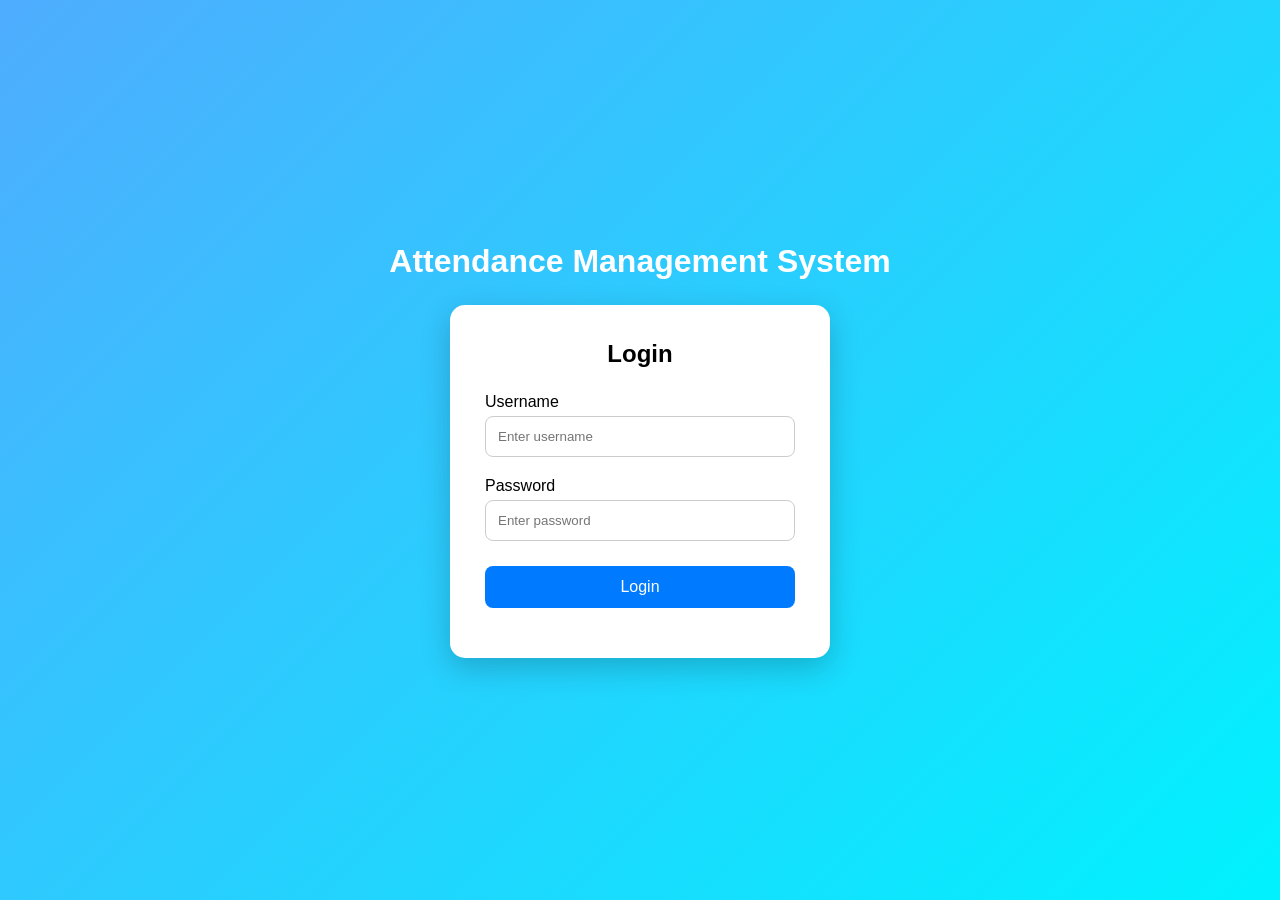
<file: index.html>
<!DOCTYPE html>
<html lang="en">
<head>
    <meta charset="UTF-8">
    <meta name="viewport" content="width=device-width, initial-scale=1.0">
    <title>Attendance Management System</title>

    <link rel="stylesheet" href="script.css">
</head>

<body>

    <div class="login-container">

        <h1>Attendance Management System</h1>

        <div class="login-box">
            <h2>Login</h2>

            <label>Username</label>
            <input type="text" id="username" placeholder="Enter username">

            <label>Password</label>
            <input type="password" id="password" placeholder="Enter password">

            <button onclick="login()">Login</button>

            <p id="message"></p>
        </div>

    </div>

    <script src="script.js"></script>

</body>
</html>
</file>
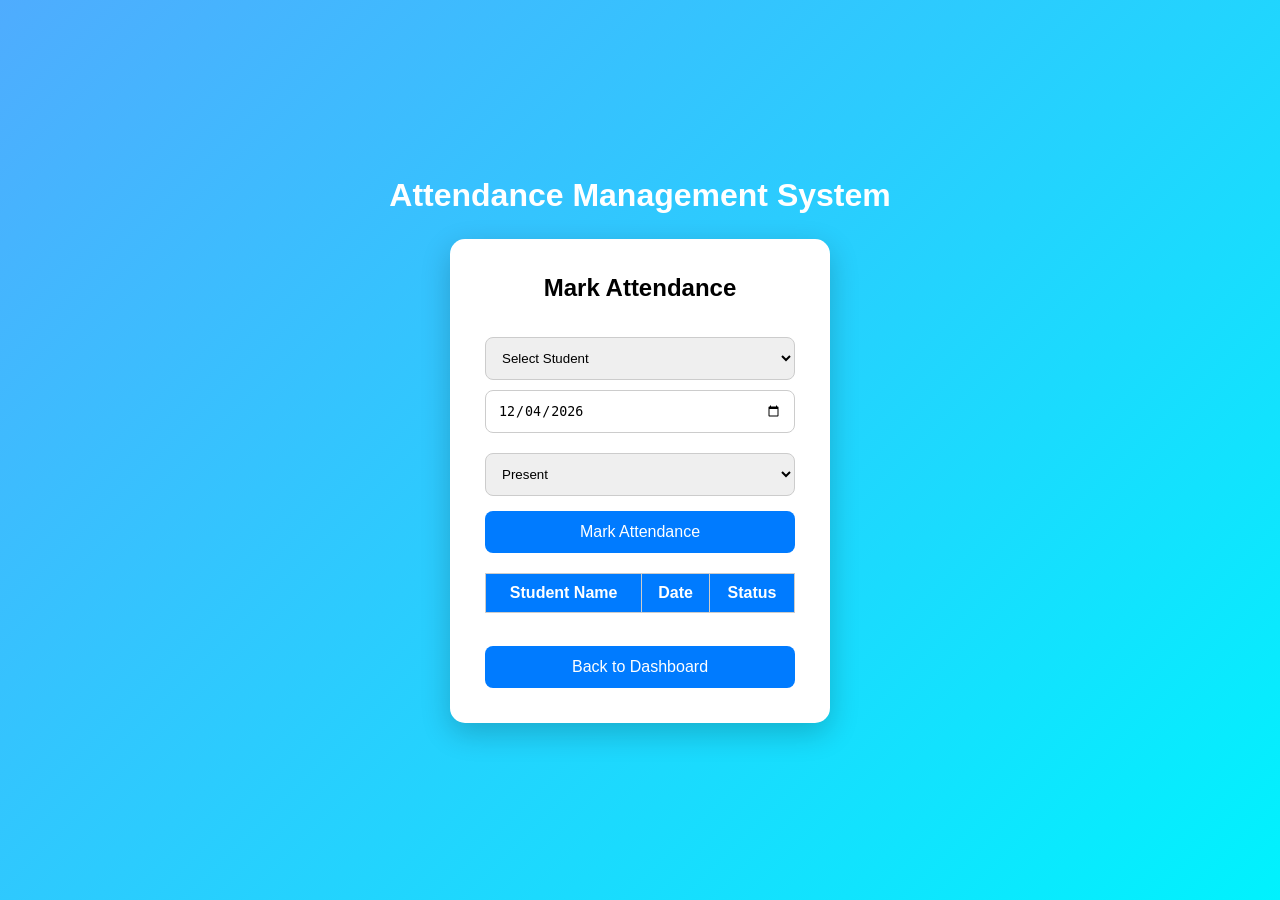
<file: attendance.html>
<!DOCTYPE html>
<html lang="en">

<head>

    <meta charset="UTF-8">

    <meta name="viewport" content="width=device-width, initial-scale=1.0">

    <title>Mark Attendance</title>

    <link rel="stylesheet" href="script.css">

    <style>

        select,
        input {
            width: 100%;
            padding: 12px;
            margin-top: 10px;
            border: 1px solid #ccc;
            border-radius: 8px;
        }

        table {
            width: 100%;
            border-collapse: collapse;
            margin-top: 20px;
        }

        th,
        td {
            border: 1px solid #ccc;
            padding: 10px;
            text-align: center;
        }

        th {
            background: #007bff;
            color: white;
        }

    </style>

</head>

<body>

    <div class="login-container">

        <h1>Attendance Management System</h1>

        <div class="login-box">

            <h2>Mark Attendance</h2>

            <select id="studentSelect">

                <option value="">
                    Select Student
                </option>

            </select>

            <input
                type="date"
                id="attendanceDate"
            >

            <select id="status">

                <option value="Present">
                    Present
                </option>

                <option value="Absent">
                    Absent
                </option>

            </select>

            <button onclick="markAttendance()">
                Mark Attendance
            </button>

            <table>

                <thead>

                    <tr>
                        <th>Student Name</th>
                        <th>Date</th>
                        <th>Status</th>
                    </tr>

                </thead>

                <tbody id="attendanceBody">

                </tbody>

            </table>

            <br>

            <button onclick="window.location.href='dashboard.html'">
                Back to Dashboard
            </button>

        </div>

    </div>


    <script>

        let students =
            JSON.parse(localStorage.getItem("students")) || [];


        let attendance =
            JSON.parse(localStorage.getItem("attendance")) || [];


        let studentSelect =
            document.getElementById("studentSelect");


        students.forEach(function(student) {

            let option =
                document.createElement("option");

            option.value = student.name;

            option.textContent =
                student.name +
                " - " +
                student.rollNumber;

            studentSelect.appendChild(option);

        });


        // Today's date

        let today =
            new Date().toISOString().split("T")[0];

        document.getElementById("attendanceDate").value =
            today;


        function markAttendance() {

            let studentName =
                document.getElementById("studentSelect").value;

            let date =
                document.getElementById("attendanceDate").value;

            let status =
                document.getElementById("status").value;


            if (studentName === "" || date === "") {

                alert("Please select student and date.");

                return;

            }


            // Duplicate check

            let duplicate =
                attendance.some(function(record) {

                    return record.studentName === studentName &&
                           record.date === date;

                });


            if (duplicate) {

                alert(
                    "Attendance already marked for this student on this date!"
                );

                return;

            }


            attendance.push({

                studentName: studentName,

                date: date,

                time: new Date().toLocaleTimeString(),

                status: status

            });


            localStorage.setItem(
                "attendance",
                JSON.stringify(attendance)
            );


            alert("Attendance marked successfully!");


            displayAttendance();

        }


        function displayAttendance() {

            let body =
                document.getElementById("attendanceBody");

            body.innerHTML = "";


            attendance.forEach(function(record) {

                let row =
                    document.createElement("tr");


                row.innerHTML =

                    "<td>" +
                    record.studentName +
                    "</td>" +

                    "<td>" +
                    record.date +
                    "</td>" +

                    "<td>" +
                    record.status +
                    "</td>";


                body.appendChild(row);

            });

        }


        displayAttendance();

    </script>

</body>

</html>
</file>
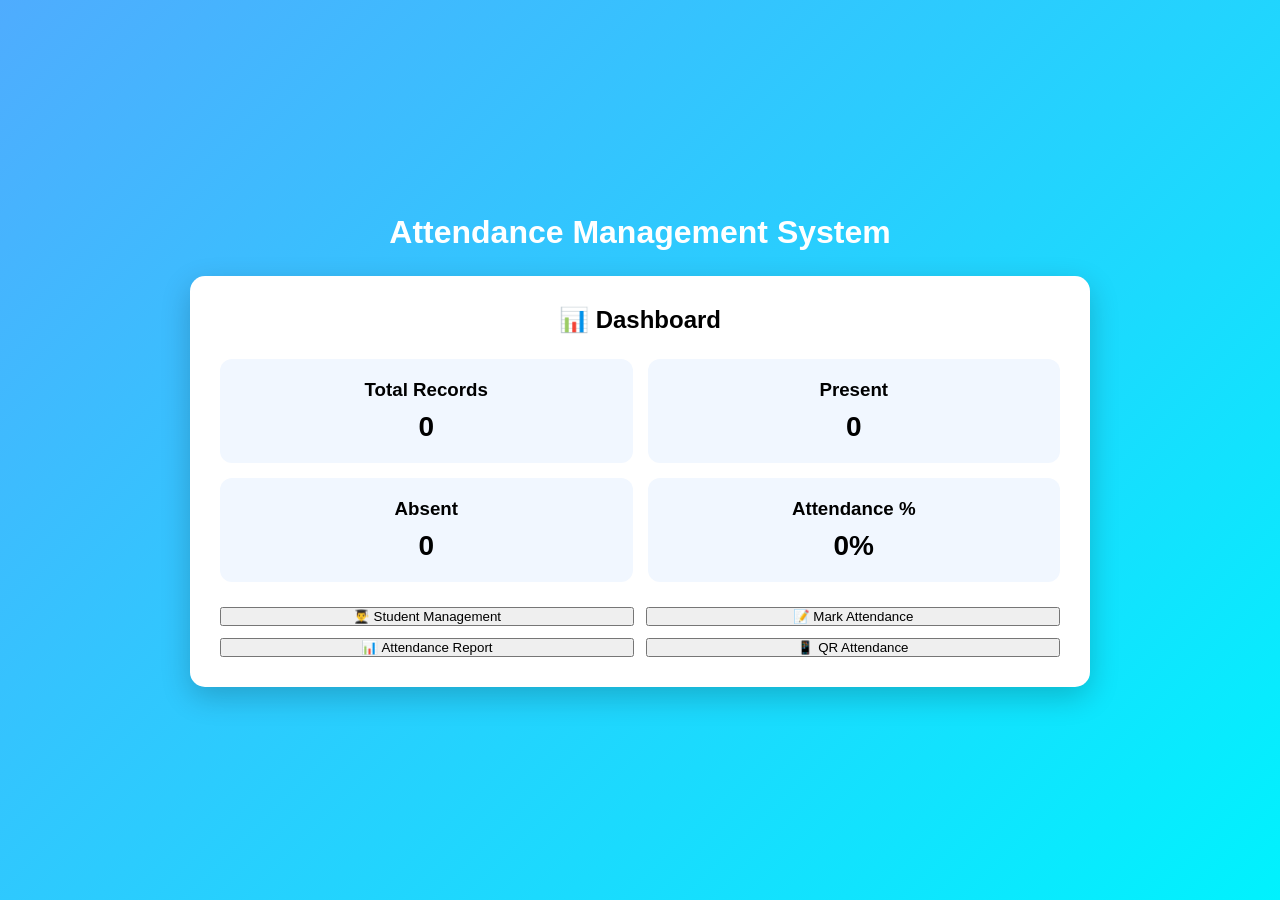
<file: dashboard.html>
<!DOCTYPE html>
<html lang="en">
<head>
    <meta charset="UTF-8">
    <meta name="viewport" content="width=device-width, initial-scale=1.0">

    <title>Attendance Dashboard</title>

    <link rel="stylesheet" href="script.css">

    <style>
        .dashboard-box {
            background: white;
            width: 90%;
            max-width: 900px;
            margin: auto;
            padding: 30px;
            border-radius: 15px;
            box-shadow: 0 10px 30px rgba(0,0,0,0.2);
        }

        .dashboard-box h2 {
            margin-bottom: 25px;
            text-align: center;
        }

        .cards {
            display: grid;
            grid-template-columns: repeat(2, 1fr);
            gap: 15px;
            margin-bottom: 25px;
        }

        .card {
            padding: 20px;
            border-radius: 12px;
            text-align: center;
            background: #f1f7ff;
        }

        .card h3 {
            margin-bottom: 10px;
        }

        .card p {
            font-size: 28px;
            font-weight: bold;
        }

        .dashboard-buttons {
            display: grid;
            grid-template-columns: repeat(2, 1fr);
            gap: 12px;
        }

        .dashboard-buttons button {
            margin-top: 0;
        }

        @media (max-width: 600px) {
            .dashboard-box {
                width: 95%;
                padding: 20px;
            }

            .cards,
            .dashboard-buttons {
                grid-template-columns: 1fr;
            }
        }
    </style>
</head>

<body>

<div class="login-container">

    <h1>Attendance Management System</h1>

    <div class="dashboard-box">

        <h2>📊 Dashboard</h2>

        <div class="cards">

            <div class="card">
                <h3>Total Records</h3>
                <p id="total">0</p>
            </div>

            <div class="card">
                <h3>Present</h3>
                <p id="present">0</p>
            </div>

            <div class="card">
                <h3>Absent</h3>
                <p id="absent">0</p>
            </div>

            <div class="card">
                <h3>Attendance %</h3>
                <p id="percentage">0%</p>
            </div>

        </div>

        <div class="dashboard-buttons">

            <button onclick="window.location.href='student.html'">
                👨‍🎓 Student Management
            </button>

            <button onclick="window.location.href='attendance.html'">
                📝 Mark Attendance
            </button>

            <button onclick="window.location.href='report.html'">
                📊 Attendance Report
            </button>

            <button onclick="window.location.href='qr.html'">
                📱 QR Attendance
            </button>

        </div>

    </div>

</div>

<script>

let attendance =
    JSON.parse(localStorage.getItem("attendance")) || [];

let total = attendance.length;

let present = attendance.filter(function(record) {
    return record.status === "Present";
}).length;

let absent = attendance.filter(function(record) {
    return record.status === "Absent";
}).length;

let percentage = 0;

if (total > 0) {
    percentage = Math.round((present / total) * 100);
}

document.getElementById("total").innerHTML = total;
document.getElementById("present").innerHTML = present;
document.getElementById("absent").innerHTML = absent;
document.getElementById("percentage").innerHTML = percentage + "%";

</script>

</body>
</html>
</file>
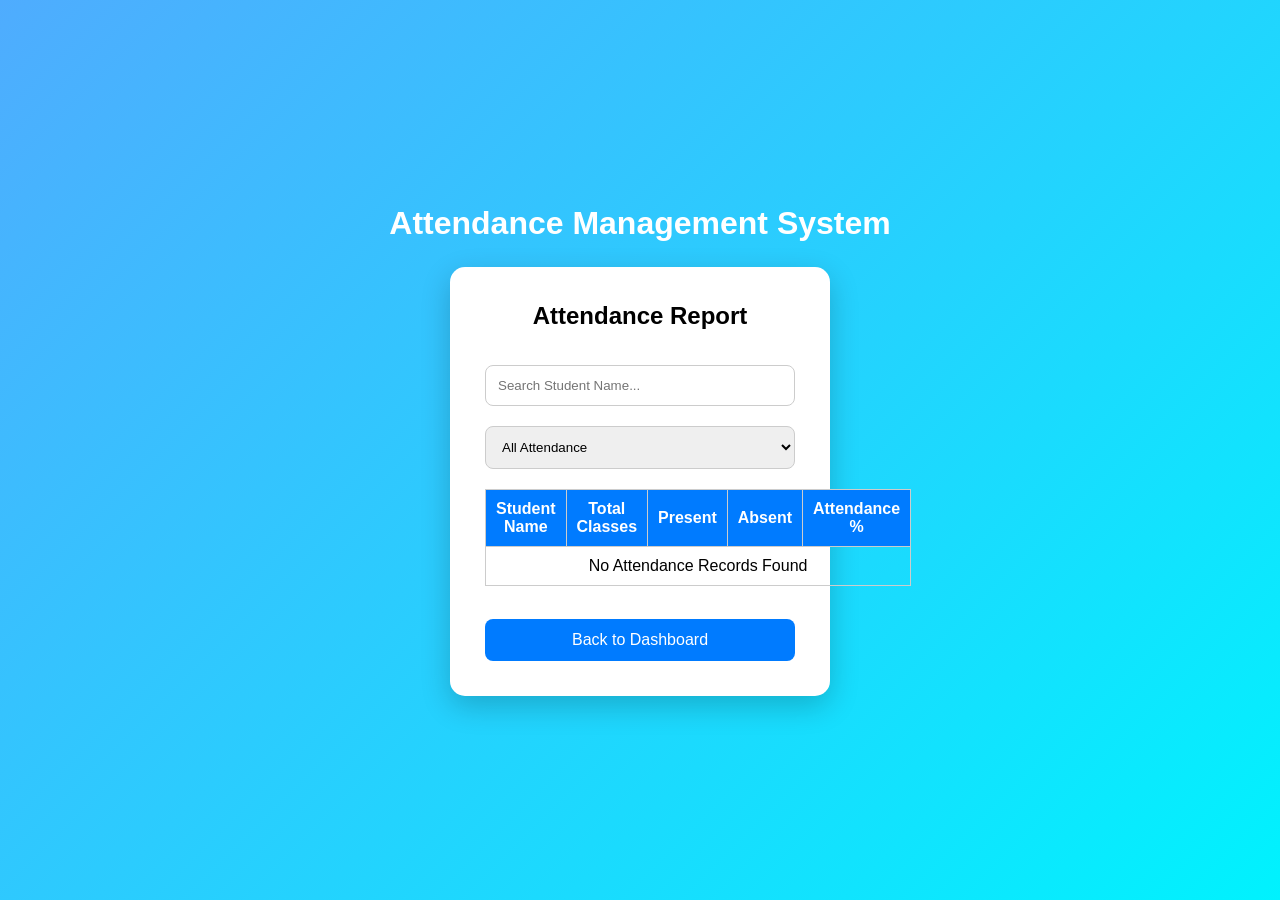
<file: report.html>
<!DOCTYPE html>
<html lang="en">
<head>
    <meta charset="UTF-8">
    <meta name="viewport" content="width=device-width, initial-scale=1.0">
    <title>Attendance Report</title>
    <link rel="stylesheet" href="script.css">

    <style>
        table {
            width: 100%;
            border-collapse: collapse;
            margin-top: 20px;
        }

        th, td {
            border: 1px solid #ccc;
            padding: 10px;
            text-align: center;
        }

        th {
            background: #007bff;
            color: white;
        }

        .search-box,
        .filter-box {
            width: 100%;
            padding: 12px;
            margin-top: 10px;
            border: 1px solid #ccc;
            border-radius: 8px;
        }

        .percentage {
            font-weight: bold;
        }
    </style>
</head>

<body>

<div class="login-container">

    <h1>Attendance Management System</h1>

    <div class="login-box">

        <h2>Attendance Report</h2>

        <input
            type="text"
            id="search"
            class="search-box"
            placeholder="Search Student Name..."
            onkeyup="displayReport()"
        >

        <select id="filter" class="filter-box" onchange="displayReport()">
            <option value="All">All Attendance</option>
            <option value="Present">Present</option>
            <option value="Absent">Absent</option>
        </select>

        <table>

            <thead>
                <tr>
                    <th>Student Name</th>
                    <th>Total Classes</th>
                    <th>Present</th>
                    <th>Absent</th>
                    <th>Attendance %</th>
                </tr>
            </thead>

            <tbody id="reportBody"></tbody>

        </table>

        <br>

        <button onclick="window.location.href='dashboard.html'">
            Back to Dashboard
        </button>

    </div>
</div>

<script>

function displayReport() {

    let attendance =
        JSON.parse(localStorage.getItem("attendance")) || [];

    let search =
        document.getElementById("search").value.toLowerCase();

    let filter =
        document.getElementById("filter").value;

    let reportBody =
        document.getElementById("reportBody");

    reportBody.innerHTML = "";

    let students = {};

    attendance.forEach(function(record) {

        let name = record.studentName;

        if (!students[name]) {
            students[name] = {
                total: 0,
                present: 0,
                absent: 0
            };
        }

        if (filter === "All" || record.status === filter) {

            students[name].total++;

            if (record.status === "Present") {
                students[name].present++;
            }

            if (record.status === "Absent") {
                students[name].absent++;
            }
        }
    });

    let found = false;

    for (let name in students) {

        if (!name.toLowerCase().includes(search)) {
            continue;
        }

        found = true;

        let total = students[name].total;
        let present = students[name].present;
        let absent = students[name].absent;

        let percentage = 0;

        if (total > 0) {
            percentage = Math.round((present / total) * 100);
        }

        let row = document.createElement("tr");

        row.innerHTML =
            "<td>" + name + "</td>" +
            "<td>" + total + "</td>" +
            "<td>" + present + "</td>" +
            "<td>" + absent + "</td>" +
            "<td class='percentage'>" +
            percentage + "%" +
            "</td>";

        reportBody.appendChild(row);
    }

    if (!found) {

        reportBody.innerHTML =
            "<tr>" +
            "<td colspan='5'>No Attendance Records Found</td>" +
            "</tr>";
    }
}

displayReport();

</script>

</body>
</html>
</file>
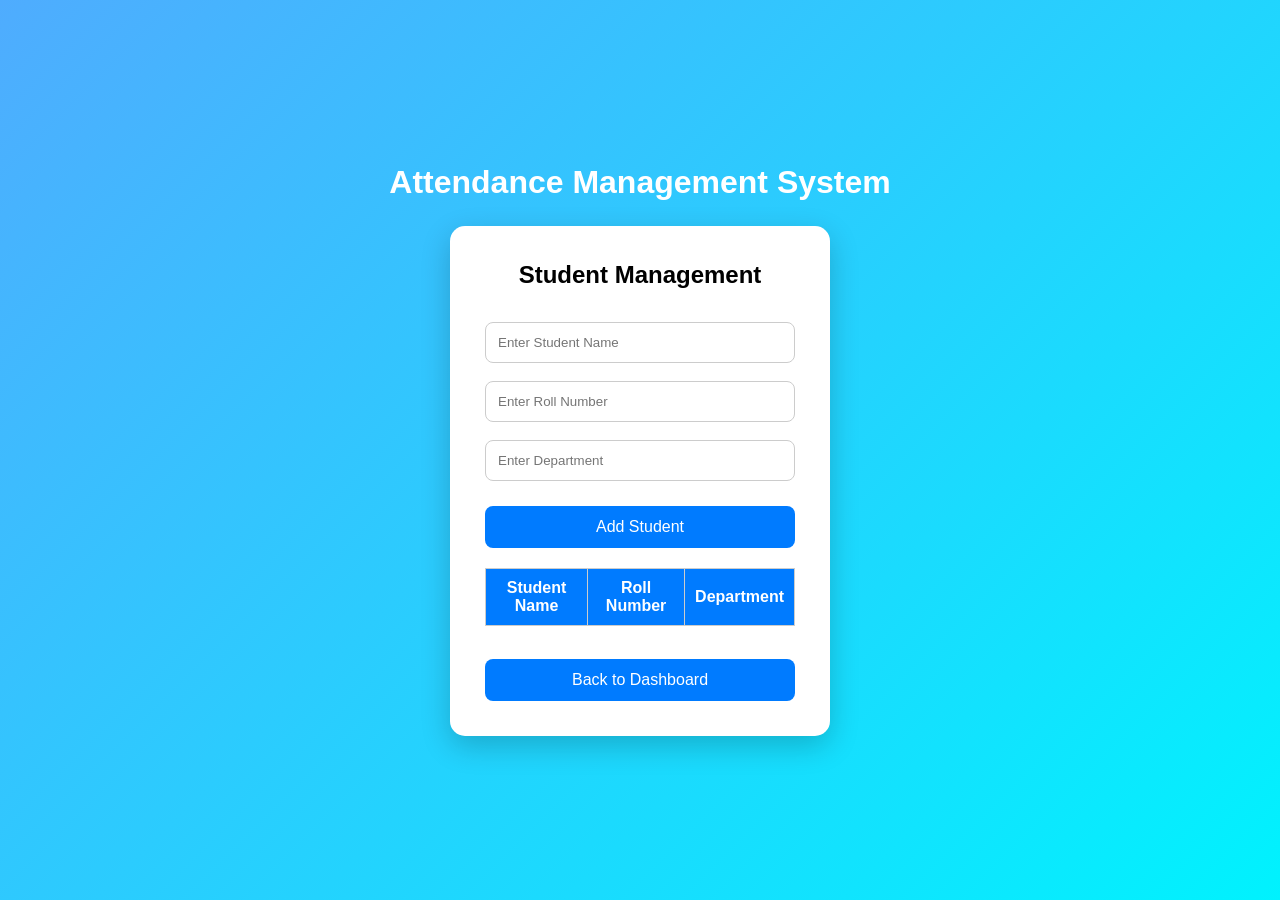
<file: student.html>
<!DOCTYPE html>
<html lang="en">

<head>

    <meta charset="UTF-8">

    <meta name="viewport" content="width=device-width, initial-scale=1.0">

    <title>Student Management</title>

    <link rel="stylesheet" href="script.css">

    <style>

        table {
            width: 100%;
            border-collapse: collapse;
            margin-top: 20px;
        }

        th, td {
            border: 1px solid #ccc;
            padding: 10px;
            text-align: center;
        }

        th {
            background: #007bff;
            color: white;
        }

        .student-input {
            width: 100%;
            padding: 12px;
            margin-top: 8px;
            border: 1px solid #ccc;
            border-radius: 8px;
        }

    </style>

</head>

<body>

    <div class="login-container">

        <h1>Attendance Management System</h1>

        <div class="login-box">

            <h2>Student Management</h2>

            <input
                type="text"
                id="studentName"
                class="student-input"
                placeholder="Enter Student Name"
            >

            <input
                type="text"
                id="rollNumber"
                class="student-input"
                placeholder="Enter Roll Number"
            >

            <input
                type="text"
                id="department"
                class="student-input"
                placeholder="Enter Department"
            >

            <button onclick="addStudent()">
                Add Student
            </button>

            <table>

                <thead>

                    <tr>
                        <th>Student Name</th>
                        <th>Roll Number</th>
                        <th>Department</th>
                    </tr>

                </thead>

                <tbody id="studentBody">

                </tbody>

            </table>

            <br>

            <button onclick="window.location.href='dashboard.html'">
                Back to Dashboard
            </button>

        </div>

    </div>


    <script>

        let students =
            JSON.parse(localStorage.getItem("students")) || [];


        function addStudent() {

            let name =
                document.getElementById("studentName").value.trim();

            let roll =
                document.getElementById("rollNumber").value.trim();

            let department =
                document.getElementById("department").value.trim();


            if (name === "" || roll === "" || department === "") {

                alert("Please enter all student details.");

                return;
            }


            let student = {

                name: name,

                rollNumber: roll,

                department: department

            };


            students.push(student);


            localStorage.setItem(
                "students",
                JSON.stringify(students)
            );


            document.getElementById("studentName").value = "";

            document.getElementById("rollNumber").value = "";

            document.getElementById("department").value = "";


            displayStudents();

        }


        function displayStudents() {

            let studentBody =
                document.getElementById("studentBody");

            studentBody.innerHTML = "";


            students.forEach(function(student) {

                let row =
                    document.createElement("tr");


                row.innerHTML =

                    "<td>" +
                    student.name +
                    "</td>" +

                    "<td>" +
                    student.rollNumber +
                    "</td>" +

                    "<td>" +
                    student.department +
                    "</td>";


                studentBody.appendChild(row);

            });

        }


        displayStudents();

    </script>

</body>

</html>
</file>
<file: script.css>
* {
    margin: 0;
    padding: 0;
    box-sizing: border-box;
}

body {
    font-family: Arial, sans-serif;
    background: linear-gradient(135deg, #4facfe, #00f2fe);
    min-height: 100vh;
    display: flex;
    justify-content: center;
    align-items: center;
}

.login-container {
    text-align: center;
    width: 100%;
}

h1 {
    color: white;
    margin-bottom: 25px;
    font-size: 32px;
}

.login-box {
    background: white;
    width: 380px;
    margin: auto;
    padding: 35px;
    border-radius: 15px;
    box-shadow: 0 10px 30px rgba(0,0,0,0.2);
}

.login-box h2 {
    margin-bottom: 25px;
}

.login-box label {
    display: block;
    text-align: left;
    margin: 10px 0 5px;
}

.login-box input {
    width: 100%;
    padding: 12px;
    border: 1px solid #ccc;
    border-radius: 8px;
    margin-bottom: 10px;
}

.login-box button {
    width: 100%;
    padding: 12px;
    margin-top: 15px;
    border: none;
    border-radius: 8px;
    background: #007bff;
    color: white;
    font-size: 16px;
    cursor: pointer;
}

.login-box button:hover {
    background: #0056b3;
}

#message {
    margin-top: 15px;
}
/* Mobile Friendly Design */

@media (max-width: 600px) {

    .login-box {
        width: 90%;
        padding: 20px;
    }

    h1 {
        font-size: 24px;
    }

    .login-box h2 {
        font-size: 22px;
    }

    button {
        font-size: 14px;
    }

    table {
        font-size: 12px;
    }

    th,
    td {
        padding: 7px;
    }

    input,
    select {
        font-size: 14px;
    }

}
</file>
